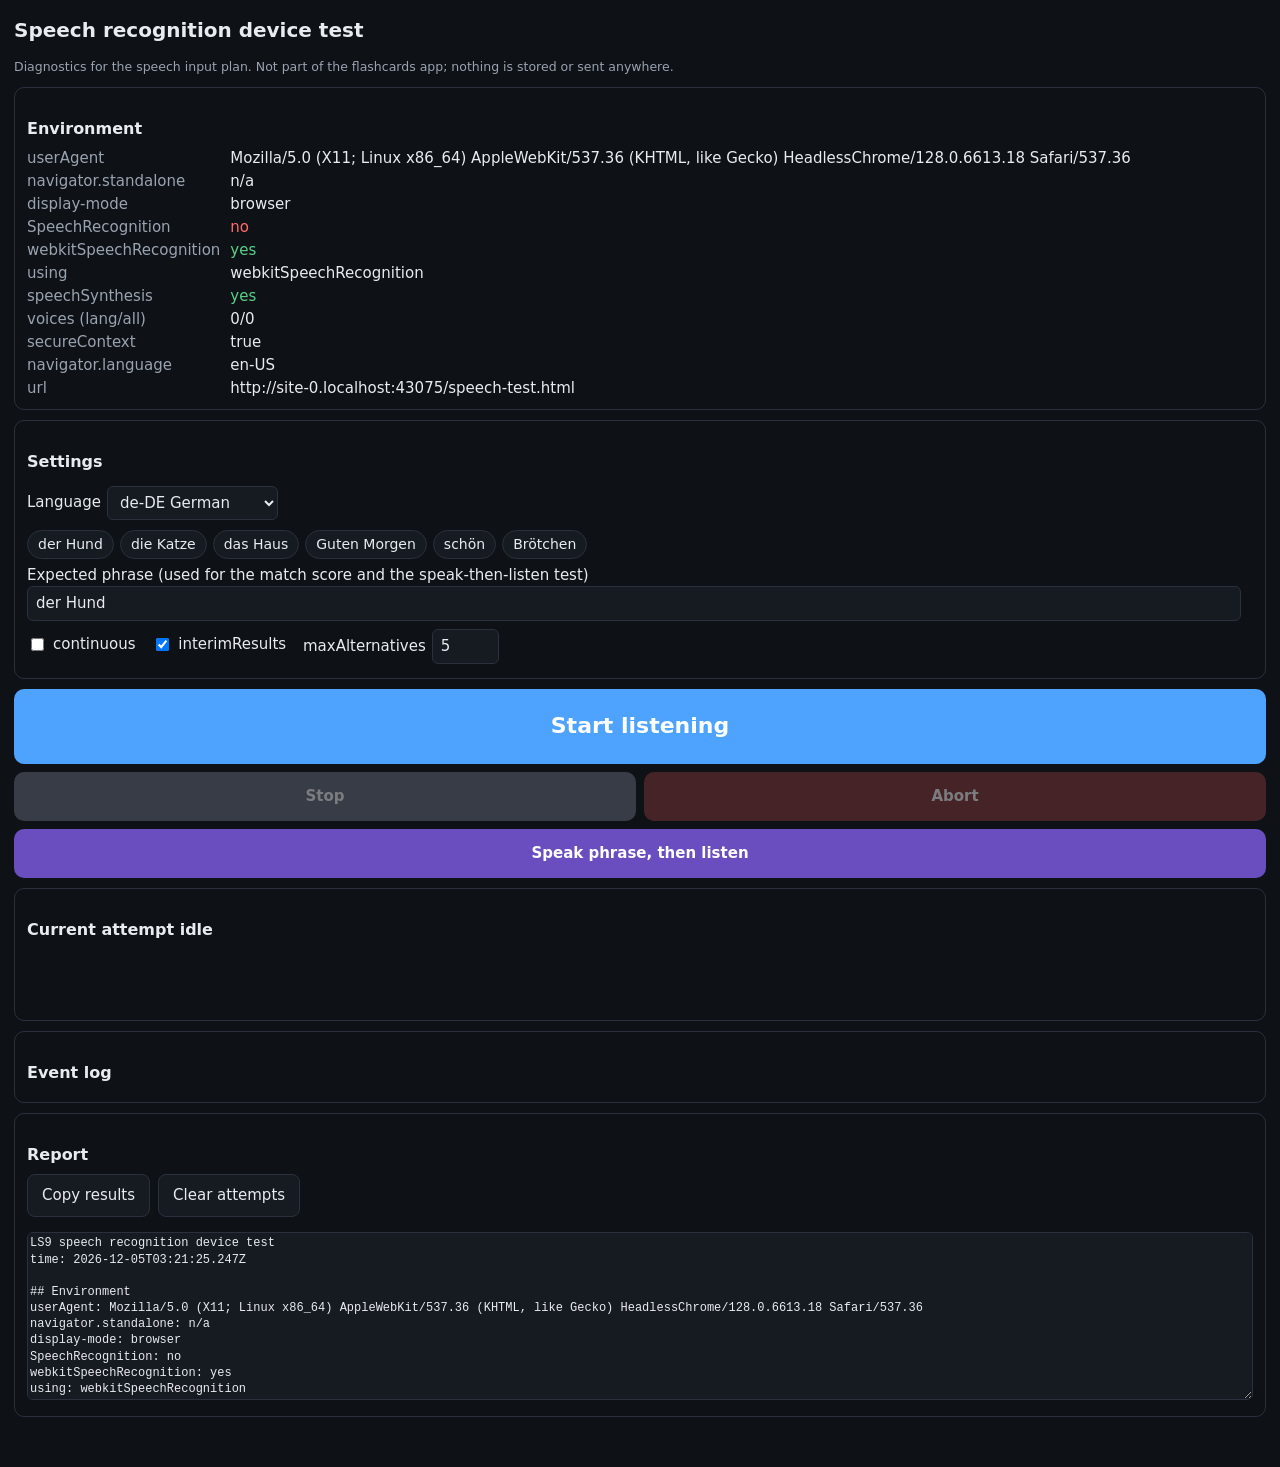
<file: speech-test.html>
<!doctype html>
<html lang="en">
<head>
<meta charset="utf-8">
<meta name="viewport" content="width=device-width, initial-scale=1, viewport-fit=cover">
<meta name="robots" content="noindex">
<!-- Lets this page itself be added to the Home Screen as a standalone app. -->
<meta name="apple-mobile-web-app-capable" content="yes">
<meta name="mobile-web-app-capable" content="yes">
<meta name="apple-mobile-web-app-title" content="Speech test">
<title>Speech recognition device test</title>
<style>
  :root { color-scheme: light dark; --bg: #0e1116; --fg: #e8ebf0; --mute: #9aa3b0; --line: #2a313c; --accent: #4da3ff; --bad: #ff6b6b; --ok: #59d18a; }
  * { box-sizing: border-box; }
  body { margin: 0; padding: max(12px, env(safe-area-inset-top)) 14px 40px; background: var(--bg); color: var(--fg); font: 15px/1.4 -apple-system, system-ui, sans-serif; }
  h1 { font-size: 20px; margin: 4px 0 12px; }
  h2 { font-size: 16px; margin: 20px 0 8px; }
  section { border: 1px solid var(--line); border-radius: 10px; padding: 10px 12px; margin: 10px 0; }
  dl { display: grid; grid-template-columns: max-content 1fr; gap: 2px 10px; margin: 0; }
  dt { color: var(--mute); }
  dd { margin: 0; word-break: break-word; }
  .yes { color: var(--ok); } .no { color: var(--bad); }
  label { display: inline-flex; align-items: center; gap: 6px; margin: 4px 12px 4px 0; }
  select, input[type=text], input[type=number] { font: inherit; padding: 6px 8px; border-radius: 6px; border: 1px solid var(--line); background: #161b22; color: var(--fg); }
  input[type=text] { width: 100%; }
  input[type=number] { width: 4.5em; }
  .phrases { display: flex; flex-wrap: wrap; gap: 6px; margin: 6px 0; }
  .phrases button { font: inherit; font-size: 14px; padding: 4px 10px; border-radius: 999px; border: 1px solid var(--line); background: #161b22; color: var(--fg); }
  .controls { display: grid; grid-template-columns: 1fr 1fr; gap: 8px; margin: 10px 0; }
  .controls button { font: inherit; font-weight: 600; padding: 14px; border-radius: 10px; border: 0; color: #fff; }
  #start { grid-column: 1 / -1; font-size: 22px; padding: 22px; background: var(--accent); }
  #stop { background: #6b7280; } #abort { background: #8b3a3a; }
  #ttsStart { grid-column: 1 / -1; background: #6a4dbf; }
  button:disabled { opacity: .45; }
  #status { font-weight: 600; }
  #live { min-height: 3em; font-size: 20px; }
  #live .interim { color: var(--mute); font-style: italic; }
  table { border-collapse: collapse; width: 100%; font-size: 14px; }
  td, th { border-bottom: 1px solid var(--line); padding: 3px 4px; text-align: left; vertical-align: top; }
  #log { font: 12px/1.35 ui-monospace, Menlo, monospace; max-height: 40vh; overflow: auto; white-space: pre-wrap; margin: 0; }
  #report { width: 100%; min-height: 14em; font: 12px/1.35 ui-monospace, Menlo, monospace; background: #161b22; color: var(--fg); border: 1px solid var(--line); border-radius: 6px; }
  .row { display: flex; gap: 8px; flex-wrap: wrap; }
  .row button { font: inherit; padding: 10px 14px; border-radius: 8px; border: 1px solid var(--line); background: #161b22; color: var(--fg); }
  small { color: var(--mute); }
</style>
</head>
<body>
<h1>Speech recognition device test</h1>
<small>Diagnostics for the speech input plan. Not part of the flashcards app; nothing is stored or sent anywhere.</small>

<section aria-labelledby="env-h">
  <h2 id="env-h">Environment</h2>
  <dl id="env"></dl>
</section>

<section aria-labelledby="set-h">
  <h2 id="set-h">Settings</h2>
  <label>Language
    <select id="lang">
      <option value="de-DE">de-DE German</option>
      <option value="es-ES">es-ES Spanish</option>
      <option value="nb-NO">nb-NO Norwegian</option>
      <option value="en-GB">en-GB English</option>
    </select>
  </label>
  <div class="phrases" id="phrases" aria-label="Suggested phrases"></div>
  <label style="display:block">Expected phrase (used for the match score and the speak-then-listen test)
    <input type="text" id="expected" autocomplete="off" autocapitalize="off" spellcheck="false">
  </label>
  <div>
    <label><input type="checkbox" id="continuous"> continuous</label>
    <label><input type="checkbox" id="interim" checked> interimResults</label>
    <label>maxAlternatives <input type="number" id="maxAlt" min="1" max="10" value="5"></label>
  </div>
</section>

<div class="controls">
  <button id="start" type="button">Start listening</button>
  <button id="stop" type="button" disabled>Stop</button>
  <button id="abort" type="button" disabled>Abort</button>
  <button id="ttsStart" type="button">Speak phrase, then listen</button>
</div>

<section aria-labelledby="live-h">
  <h2 id="live-h">Current attempt <span id="status">idle</span></h2>
  <div id="live" aria-live="polite"></div>
  <dl id="timings"></dl>
  <table id="alts" hidden>
    <thead><tr><th>#</th><th>final</th><th>alt</th><th>transcript</th><th>confidence</th><th>match</th></tr></thead>
    <tbody></tbody>
  </table>
</section>

<section aria-labelledby="log-h">
  <h2 id="log-h">Event log</h2>
  <pre id="log"></pre>
</section>

<section aria-labelledby="rep-h">
  <h2 id="rep-h">Report</h2>
  <div class="row">
    <button id="copy" type="button">Copy results</button>
    <button id="clear" type="button">Clear attempts</button>
  </div>
  <p id="copyStatus" aria-live="polite"></p>
  <textarea id="report" readonly aria-label="Report text"></textarea>
</section>

<script>
(() => {
  'use strict'
  const $ = id => document.getElementById(id)
  const PHRASES = {
    'de-DE': ['der Hund', 'die Katze', 'das Haus', 'Guten Morgen', 'schön', 'Brötchen'],
    'es-ES': ['el perro', 'la casa', 'buenos días', 'el niño', 'gracias'],
    'nb-NO': ['hunden', 'en katt', 'god morgen', 'kjøkkenet', 'smør'],
    'en-GB': ['the dog', 'a cat', 'good morning', 'thorough', 'the weather'],
  }
  const EVENTS = ['start', 'audiostart', 'soundstart', 'speechstart', 'result', 'speechend', 'soundend', 'audioend', 'nomatch', 'end', 'error']
  const Ctor = window.SpeechRecognition || window.webkitSpeechRecognition
  const synth = window.speechSynthesis
  const attempts = []
  let current = null
  let rec = null

  const now = () => performance.now()
  const ms = v => v == null ? '-' : Math.round(v) + 'ms'
  const rel = (a, t) => t == null ? null : t - a.tapAt

  function standaloneInfo() {
    let dm = 'unknown'
    try {
      for (const m of ['standalone', 'fullscreen', 'minimal-ui', 'browser']) {
        if (matchMedia(`(display-mode: ${m})`).matches) { dm = m; break }
      }
    } catch { /* matchMedia unavailable */ }
    return { navigatorStandalone: 'standalone' in navigator ? String(navigator.standalone) : 'n/a', displayMode: dm }
  }

  function voicesFor(lang) {
    if (!synth || !synth.getVoices) return 'n/a'
    const all = synth.getVoices() || []
    const base = lang.slice(0, 2).toLowerCase()
    const match = all.filter(v => (v.lang || '').replace('_', '-').toLowerCase().startsWith(base))
    return `${match.length}/${all.length}` + (match.length ? ' (' + match.slice(0, 4).map(v => `${v.name} ${v.lang}`).join(', ') + (match.length > 4 ? ', …' : '') + ')' : '')
  }

  function environment() {
    const s = standaloneInfo()
    return {
      userAgent: navigator.userAgent,
      'navigator.standalone': s.navigatorStandalone,
      'display-mode': s.displayMode,
      SpeechRecognition: typeof window.SpeechRecognition === 'function' ? 'yes' : 'no',
      webkitSpeechRecognition: typeof window.webkitSpeechRecognition === 'function' ? 'yes' : 'no',
      using: Ctor ? (window.SpeechRecognition ? 'SpeechRecognition' : 'webkitSpeechRecognition') : 'none',
      speechSynthesis: synth ? 'yes' : 'no',
      'voices (lang/all)': voicesFor($('lang').value),
      secureContext: String(window.isSecureContext),
      'navigator.language': navigator.language,
      url: location.href,
    }
  }

  function renderEnv() {
    const env = environment()
    $('env').replaceChildren(...Object.entries(env).flatMap(([k, v]) => {
      const dt = document.createElement('dt'); dt.textContent = k
      const dd = document.createElement('dd'); dd.textContent = v
      if (v === 'yes') dd.className = 'yes'
      else if (v === 'no' || v === 'none') dd.className = 'no'
      return [dt, dd]
    }))
  }

  function renderPhrases() {
    const lang = $('lang').value
    $('phrases').replaceChildren(...PHRASES[lang].map(p => {
      const b = document.createElement('button')
      b.type = 'button'; b.textContent = p
      b.addEventListener('click', () => { $('expected').value = p; renderReport() })
      return b
    }))
    $('expected').value = PHRASES[lang][0]
  }

  // Similarity of a transcript to the expected phrase: 1 - edit distance / length.
  const norm = s => s.toLocaleLowerCase().normalize('NFC').replace(/[\p{P}\p{S}]/gu, ' ').replace(/\s+/g, ' ').trim()
  function similarity(a, b) {
    a = norm(a); b = norm(b)
    if (!a && !b) return 1
    const d = Array.from({ length: b.length + 1 }, (_, j) => j)
    for (let i = 1; i <= a.length; i++) {
      let prev = d[0]; d[0] = i
      for (let j = 1; j <= b.length; j++) {
        const tmp = d[j]
        d[j] = Math.min(d[j] + 1, d[j - 1] + 1, prev + (a[i - 1] === b[j - 1] ? 0 : 1))
        prev = tmp
      }
    }
    return 1 - d[b.length] / Math.max(a.length, b.length)
  }

  function log(a, type, detail) {
    const t = now()
    const entry = { t: rel(a, t), type, detail: detail || '' }
    a.events.push(entry)
    const line = `#${a.n} +${Math.round(entry.t)}ms ${type}${entry.detail ? ' ' + entry.detail : ''}\n`
    $('log').textContent += line
    $('log').scrollTop = $('log').scrollHeight
    return t
  }

  function setRunning(running) {
    $('start').disabled = running || !Ctor
    $('ttsStart').disabled = running || !Ctor || !synth
    $('stop').disabled = !running
    $('abort').disabled = !running
  }

  function newAttempt(mode) {
    const a = {
      n: attempts.length + 1, mode,
      lang: $('lang').value,
      continuous: $('continuous').checked,
      interimResults: $('interim').checked,
      maxAlternatives: Math.max(1, Math.min(10, Number($('maxAlt').value) || 1)),
      expected: $('expected').value.trim(),
      standalone: standaloneInfo(),
      tapAt: now(), startAt: null, firstResultAt: null, finalAt: null, endAt: null,
      events: [], results: [], finals: [], errors: [],
    }
    attempts.push(a)
    current = a
    $('live').textContent = ''
    $('alts').hidden = true
    $('alts').tBodies[0].replaceChildren()
    return a
  }

  function startRecognition(a) {
    if (!Ctor) { log(a, 'unsupported', 'no SpeechRecognition'); finish(a); return }
    let r
    try {
      r = new Ctor()
      r.lang = a.lang
      r.continuous = a.continuous
      r.interimResults = a.interimResults
      r.maxAlternatives = a.maxAlternatives
    } catch (e) {
      a.errors.push({ error: 'constructor', message: String(e && e.message || e) })
      log(a, 'exception', 'constructor: ' + (e && e.message || e)); finish(a); return
    }
    rec = r
    for (const type of EVENTS) {
      r.addEventListener(type, ev => onEvent(a, r, type, ev))
    }
    a.callStartAt = log(a, 'start()', `lang=${a.lang} continuous=${a.continuous} interim=${a.interimResults} maxAlt=${a.maxAlternatives}`)
    setStatus('starting')
    setRunning(true)
    try {
      r.start()
    } catch (e) {
      a.errors.push({ error: 'start-exception', message: String(e && e.message || e) })
      log(a, 'exception', 'start(): ' + (e && e.name || '') + ' ' + (e && e.message || e))
      finish(a)
    }
  }

  function onEvent(a, r, type, ev) {
    if (type === 'result') return onResult(a, ev)
    if (type === 'error') {
      a.errors.push({ error: ev.error || '', message: ev.message || '' })
      log(a, 'error', `error=${ev.error || ''} message=${JSON.stringify(ev.message || '')}`)
      setStatus('error: ' + (ev.error || '?'))
      return
    }
    const t = log(a, type)
    if (type === 'start') { a.startAt = t; setStatus('listening') }
    if (type === 'nomatch') setStatus('no match')
    if (type === 'end') {
      a.endAt = t
      if (rec === r) rec = null
      finish(a)
    }
  }

  function onResult(a, ev) {
    const t = now()
    if (a.firstResultAt == null) a.firstResultAt = t
    const list = ev.results
    const parts = []
    let finalTxt = '', interimTxt = ''
    for (let i = 0; i < list.length; i++) {
      const res = list[i]
      if (i >= ev.resultIndex) {
        const alts = []
        for (let j = 0; j < res.length; j++) alts.push({ transcript: res[j].transcript, confidence: res[j].confidence })
        const entry = { t: rel(a, t), index: i, isFinal: !!res.isFinal, alts }
        a.results.push(entry)
        if (entry.isFinal) {
          a.finals.push(entry)
          if (a.finalAt == null) a.finalAt = t
        }
        parts.push(`[${i}${entry.isFinal ? ' final' : ''}] ` + alts.map(x => `"${x.transcript}" ${fmtConf(x.confidence)}`).join(' | '))
      }
      if (res.isFinal) finalTxt += res[0].transcript
      else interimTxt += res[0].transcript
    }
    log(a, 'result', `resultIndex=${ev.resultIndex} ` + parts.join(' ; '))
    const live = $('live')
    live.replaceChildren(document.createTextNode(finalTxt))
    if (interimTxt) {
      const s = document.createElement('span'); s.className = 'interim'; s.textContent = interimTxt
      live.append(s)
    }
    renderAlts(a)
    renderTimings(a)
  }

  const fmtConf = c => typeof c === 'number' ? c.toFixed(3) : String(c)
  const fmtMatch = (a, txt) => a.expected ? similarity(txt, a.expected).toFixed(2) : '-'

  function renderAlts(a) {
    const rows = (a.finals.length ? a.finals : a.results.slice(-1)).flatMap(r => r.alts.map((x, j) => {
      const tr = document.createElement('tr')
      for (const v of [r.index, r.isFinal ? 'yes' : 'no', j, x.transcript, fmtConf(x.confidence), fmtMatch(a, x.transcript)]) {
        const td = document.createElement('td'); td.textContent = v; tr.append(td)
      }
      return tr
    }))
    $('alts').tBodies[0].replaceChildren(...rows)
    $('alts').hidden = !rows.length
  }

  function timings(a) {
    return {
      'tap → start()': ms(rel(a, a.callStartAt)),
      'tap → start event': ms(rel(a, a.startAt)),
      'tap → first result': ms(rel(a, a.firstResultAt)),
      'tap → first final': ms(rel(a, a.finalAt)),
      'total (tap → end)': ms(rel(a, a.endAt)),
    }
  }

  function renderTimings(a) {
    $('timings').replaceChildren(...Object.entries(timings(a)).flatMap(([k, v]) => {
      const dt = document.createElement('dt'); dt.textContent = k
      const dd = document.createElement('dd'); dd.textContent = v
      return [dt, dd]
    }))
  }

  function setStatus(s) { $('status').textContent = s }

  function finish(a) {
    if (a.done) return
    a.done = true
    if (a.endAt == null) a.endAt = now()
    if (current === a) {
      setRunning(false)
      if (!/^error|no match/.test($('status').textContent)) setStatus('done')
      renderTimings(a)
    }
    renderReport()
  }

  function speakThenListen() {
    const a = newAttempt('speak-then-listen')
    renderTimings(a)
    setRunning(true)
    setStatus('speaking')
    const text = a.expected || PHRASES[a.lang][0]
    const u = new SpeechSynthesisUtterance(text)
    u.lang = a.lang
    const voice = (synth.getVoices() || []).find(v => (v.lang || '').replace('_', '-').toLowerCase() === a.lang.toLowerCase())
    if (voice) u.voice = voice
    a.tts = { text, voice: voice ? `${voice.name} ${voice.lang}` : 'default' }
    let started = false
    const go = why => {
      // Stop, Abort and Clear cancel the utterance, which can fire end or error after the attempt closed.
      if (started || a.done || current !== a) return
      started = true
      a.ttsEndAt = log(a, 'tts ' + why)
      startRecognition(a)
    }
    u.onstart = () => { a.ttsStartAt = log(a, 'tts start', `"${text}" voice=${a.tts.voice}`) }
    u.onend = () => go('end')
    u.onerror = e => { a.errors.push({ error: 'tts-' + (e.error || 'error'), message: '' }); go('error ' + (e.error || '')) }
    synth.cancel()
    // Browsers often drop an utterance queued in the same turn as cancel().
    pendingSpeech = setTimeout(() => {
      pendingSpeech = null
      if (a.done || current !== a) return
      log(a, 'tts speak()')
      synth.speak(u)
    }, 50)
  }

  let pendingSpeech = null
  function cancelSpeech() {
    if (pendingSpeech !== null) clearTimeout(pendingSpeech)
    pendingSpeech = null
    if (synth) synth.cancel()
  }

  function report() {
    const env = environment()
    const out = ['LS9 speech recognition device test', `time: ${new Date().toISOString()}`, '', '## Environment']
    for (const [k, v] of Object.entries(env)) out.push(`${k}: ${v}`)
    out.push('', `## Attempts (${attempts.length})`)
    for (const a of attempts) {
      out.push('', `### #${a.n} ${a.mode} lang=${a.lang} continuous=${a.continuous} interimResults=${a.interimResults} maxAlternatives=${a.maxAlternatives}`)
      out.push(`standalone=${a.standalone.navigatorStandalone} display-mode=${a.standalone.displayMode} expected=${JSON.stringify(a.expected)}`)
      if (a.tts) out.push(`tts: ${JSON.stringify(a.tts.text)} voice=${a.tts.voice} tap→ttsStart=${ms(rel(a, a.ttsStartAt))} tap→ttsEnd=${ms(rel(a, a.ttsEndAt))}`)
      out.push('timings: ' + Object.entries(timings(a)).map(([k, v]) => `${k}=${v}`).join(', '))
      const finals = a.finals.length ? a.finals : []
      if (finals.length) {
        out.push('final:')
        for (const r of finals) for (const [j, x] of r.alts.entries()) out.push(`  [${r.index}.${j}] ${JSON.stringify(x.transcript)} conf=${fmtConf(x.confidence)} match=${fmtMatch(a, x.transcript)}`)
      } else out.push('final: none')
      const interim = a.results.filter(r => !r.isFinal)
      if (interim.length) out.push(`interim (${interim.length}): ` + interim.map(r => `+${Math.round(r.t)} ${JSON.stringify(r.alts[0] ? r.alts[0].transcript : '')}`).join(', '))
      out.push('errors: ' + (a.errors.length ? a.errors.map(e => `${e.error}${e.message ? ' ' + JSON.stringify(e.message) : ''}`).join('; ') : 'none'))
      out.push('events: ' + a.events.filter(e => e.type !== 'result').map(e => `${e.type}@${Math.round(e.t)}`).join(' '))
    }
    return out.join('\n') + '\n'
  }

  function renderReport() { $('report').value = report() }

  async function copy() {
    const text = report()
    $('report').value = text
    try {
      if (!navigator.clipboard || !navigator.clipboard.writeText) throw new Error('clipboard API unavailable')
      await navigator.clipboard.writeText(text)
      $('copyStatus').textContent = 'Copied. Paste it back in the issue.'
    } catch (e) {
      const ta = $('report')
      ta.focus(); ta.select(); ta.setSelectionRange(0, text.length)
      let ok = false
      try { ok = document.execCommand('copy') } catch { /* ignore */ }
      $('copyStatus').textContent = ok ? 'Copied.' : `Copy failed (${e.message}). Select the text below and copy it manually.`
    }
  }

  $('lang').addEventListener('change', () => { renderPhrases(); renderEnv() })
  $('expected').addEventListener('input', () => { if (current) renderAlts(current); renderReport() })
  $('start').addEventListener('click', () => {
    const a = newAttempt('listen')
    renderTimings(a)
    startRecognition(a)
  })
  $('ttsStart').addEventListener('click', speakThenListen)
  // Before recognition exists (still speaking, or the utterance never ended) cancel and close the attempt.
  const halt = method => {
    if (current) log(current, method + '()')
    if (rec) rec[method]()
    else if (current && !current.done) { cancelSpeech(); finish(current) }
  }
  $('stop').addEventListener('click', () => halt('stop'))
  $('abort').addEventListener('click', () => halt('abort'))
  $('copy').addEventListener('click', copy)
  $('clear').addEventListener('click', () => {
    if (rec) rec.abort()
    else if (current && !current.done) { current.done = true; cancelSpeech() }
    attempts.length = 0; current = null; rec = null
    $('log').textContent = ''; $('live').textContent = ''; $('timings').replaceChildren(); $('alts').hidden = true
    $('copyStatus').textContent = ''
    setStatus('idle'); setRunning(false); renderReport()
  })
  if (synth && 'onvoiceschanged' in synth) synth.addEventListener('voiceschanged', renderEnv)

  renderPhrases()
  renderEnv()
  setRunning(false)
  renderReport()
  if (!Ctor) setStatus('speech recognition not supported')
})()
</script>
</body>
</html>
</file>
